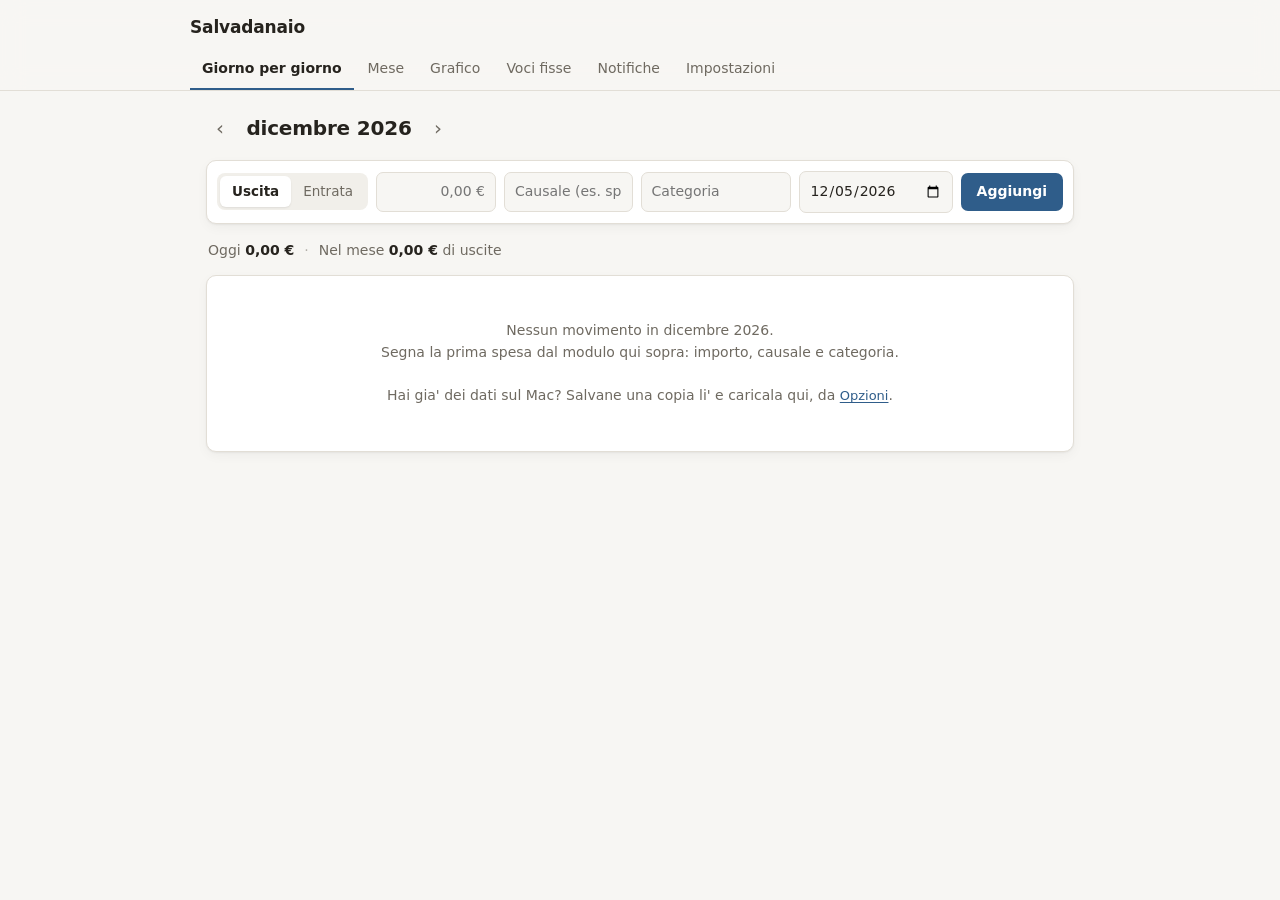
<file: index.html>
<!DOCTYPE html>
<html lang="it">
<head>
<meta charset="utf-8">
<meta name="viewport" content="width=device-width, initial-scale=1">
<title>Salvadanaio</title>
<!-- L'app sta nella cartella public/: questa pagina porta subito li'. -->
<meta http-equiv="refresh" content="0; url=public/">
</head>
<body style="font-family: -apple-system, system-ui, sans-serif; padding: 24px">
<p><a href="public/">Apri il Salvadanaio</a></p>
</body>
</html>
</file>
<file: public/stile.css>
/* Salvadanaio - foglio di stile.
   Stessa famiglia del Taccuino; cambia il colore d'accento, cosi' con le due
   finestre aperte si capisce subito quale delle due stai guardando. */

:root {
  --sfondo: #f7f6f3;
  --superficie: #ffffff;
  --superficie-2: #f1efea;
  --bordo: #e2ded6;
  --testo: #26231e;
  --testo-tenue: #6f6a61;
  --accento: #2f5d8a;
  --accento-tenue: #e5edf5;
  /* Verde e rosso sono riservati ai soldi: avanzati o mancanti. */
  --positivo: #2f7d57;
  --positivo-tenue: #e3f1ea;
  --negativo: #b4462f;
  --negativo-tenue: #fbeae6;
  --barra: #6f8fb0;
  --griglia: #ebe8e2;
  --ombra: 0 1px 2px rgba(0,0,0,.05), 0 4px 12px rgba(0,0,0,.04);
  --raggio: 10px;
  /* Le tre linee del grafico del mese: tre tinte ben distinguibili anche da
     chi confonde i colori (verificate con lo strumento apposito). */
  --serie-uscite: #2a78d6;
  --serie-soglia: #eb6834;
  --serie-entrate: #1baf7a;
  --avviso-soglia: #b5531f;
  --avviso-soglia-tenue: #fcece3;
}

@media (prefers-color-scheme: dark) {
  :root {
    --sfondo: #16171a;
    --superficie: #1e2024;
    --superficie-2: #26292e;
    --bordo: #33373d;
    --testo: #e6e4e0;
    --testo-tenue: #9a968f;
    --accento: #7fa9d4;
    --accento-tenue: #223040;
    --positivo: #5fb98d;
    --positivo-tenue: #1f342a;
    --negativo: #e08370;
    --negativo-tenue: #3a2622;
    --barra: #7f9dbd;
    --griglia: #2a2d32;
    --ombra: 0 1px 2px rgba(0,0,0,.3), 0 4px 12px rgba(0,0,0,.25);
    --serie-uscite: #3987e5;
    --serie-soglia: #d95926;
    --serie-entrate: #199e70;
    --avviso-soglia: #f0976a;
    --avviso-soglia-tenue: #3a2519;
  }
}

* { box-sizing: border-box; }

/* Un elemento nascosto resta nascosto, qualunque "display" abbia sotto. */
[hidden] { display: none !important; }

body {
  margin: 0;
  background: var(--sfondo);
  color: var(--testo);
  font: 15px/1.55 -apple-system, BlinkMacSystemFont, "Segoe UI", system-ui, sans-serif;
  -webkit-font-smoothing: antialiased;
}

.numero { font-variant-numeric: tabular-nums; white-space: nowrap; }
.positivo { color: var(--positivo); }
.negativo { color: var(--negativo); }

/* ---------- testata ---------- */

.testata {
  position: sticky; top: 0; z-index: 20;
  background: color-mix(in srgb, var(--sfondo) 88%, transparent);
  backdrop-filter: blur(12px);
  border-bottom: 1px solid var(--bordo);
  padding: 14px 16px 0;
}

.testata-riga {
  display: flex; align-items: center; gap: 14px;
  max-width: 900px; margin: 0 auto;
}

.marchio { font-size: 17px; font-weight: 650; margin: 0; letter-spacing: -.01em; flex: 1; }

.stato-salvataggio {
  font-size: 12px; color: var(--testo-tenue); min-width: 62px; text-align: right;
  opacity: 0; transition: opacity .25s;
}
.stato-salvataggio.visibile { opacity: 1; }

.schede { display: flex; gap: 2px; max-width: 900px; margin: 10px auto 0; overflow-x: auto; scrollbar-width: none; }
.schede::-webkit-scrollbar { display: none; }

.scheda {
  border: 0; background: none; cursor: pointer;
  padding: 8px 12px; border-radius: 8px 8px 0 0;
  font: inherit; font-size: 14px; color: var(--testo-tenue);
  border-bottom: 2px solid transparent;
  white-space: nowrap;
}
.scheda:hover { color: var(--testo); }
.scheda.attiva { color: var(--testo); font-weight: 600; border-bottom-color: var(--accento); }

/* ---------- struttura ---------- */

main { max-width: 900px; margin: 0 auto; padding: 20px 16px 80px; }

.riquadro {
  background: var(--superficie);
  border: 1px solid var(--bordo);
  border-radius: var(--raggio);
  box-shadow: var(--ombra);
  padding: 16px;
  margin-bottom: 16px;
}

.titolo-riquadro { font-size: 14px; font-weight: 600; margin: 0 0 12px; }
.spiegazione { font-size: 13px; color: var(--testo-tenue); margin: -6px 0 14px; }
.spiegazione.piccola { margin: 12px 0 0; font-size: 12.5px; }

.due-colonne { display: grid; grid-template-columns: 1fr 1.25fr; gap: 16px; align-items: start; }
.due-colonne .riquadro { margin-bottom: 0; }

.vuoto { text-align: center; color: var(--testo-tenue); padding: 28px 12px; font-size: 14px; }

/* ---------- navigatore del mese ---------- */

.navigatore-mese { display: flex; align-items: center; gap: 6px; margin-bottom: 14px; }
.mese-nome { font-size: 20px; font-weight: 650; margin: 0 4px; letter-spacing: -.01em; min-width: 170px; text-align: center; }
.navigatore-mese .bottone-icona { font-size: 20px; padding: 2px 10px; }
.navigatore-mese .bottone-leggero { margin-left: 8px; }

/* ---------- riquadri numerici ---------- */

.riquadri { display: grid; grid-template-columns: repeat(4, 1fr); gap: 12px; margin-bottom: 16px; }

.tessera {
  background: var(--superficie); border: 1px solid var(--bordo);
  border-radius: var(--raggio); box-shadow: var(--ombra);
  padding: 12px 14px;
}
.tessera-etichetta { font-size: 12.5px; color: var(--testo-tenue); }
.tessera-valore { font-size: 22px; font-weight: 650; letter-spacing: -.01em; margin-top: 2px; }
.tessera-nota { font-size: 12px; color: var(--testo-tenue); margin-top: 2px; }
.tessera-nota.positivo { color: var(--positivo); }
.tessera-nota.negativo { color: var(--negativo); }

/* ---------- moduli ---------- */

.aggiunta { display: flex; gap: 8px; padding: 10px; flex-wrap: wrap; align-items: center; }

input, select {
  border: 1px solid var(--bordo); border-radius: 7px;
  padding: 8px 10px; font: inherit; font-size: 14px;
  background: var(--sfondo); color: var(--testo);
}
input:focus, select:focus { outline: 2px solid var(--accento); outline-offset: -1px; }

.campo-importo { width: 120px; text-align: right; font-variant-numeric: tabular-nums; }
.campo-categoria { width: 150px; }
.campo-largo { flex: 1; min-width: 120px; }
.campo-corto { width: 90px; }
.aggiunta.in-modifica { outline: 2px solid var(--accento); outline-offset: -1px; }

.interruttore { display: inline-flex; background: var(--superficie-2); border-radius: 8px; padding: 3px; }
.interruttore input { position: absolute; opacity: 0; pointer-events: none; }
.interruttore span {
  display: block; padding: 5px 12px; border-radius: 6px; cursor: pointer;
  font-size: 13.5px; color: var(--testo-tenue); user-select: none;
}
.interruttore input:checked + span { background: var(--superficie); color: var(--testo); font-weight: 600; box-shadow: 0 1px 2px rgba(0,0,0,.08); }
.interruttore input[value="entrata"]:checked + span { color: var(--positivo); }
.interruttore input:focus-visible + span { outline: 2px solid var(--accento); }

.bottone-primario {
  border: 0; border-radius: 7px; cursor: pointer;
  background: var(--accento); color: #fff;
  padding: 8px 16px; font: inherit; font-size: 14px; font-weight: 550;
}
@media (prefers-color-scheme: dark) { .bottone-primario { color: #10161d; } }
.bottone-primario:hover { filter: brightness(1.08); }

.bottone-leggero {
  border: 1px solid var(--bordo); background: var(--superficie); color: var(--testo);
  border-radius: 7px; padding: 7px 12px; font: inherit; font-size: 13.5px; cursor: pointer;
}
.bottone-leggero:hover { background: var(--superficie-2); }

.bottone-icona {
  border: 0; background: none; cursor: pointer;
  color: var(--testo-tenue); font: inherit; font-size: 12.5px;
  padding: 3px 7px; border-radius: 6px;
}
.bottone-icona:hover { background: var(--superficie-2); color: var(--testo); }
.bottone-icona.pericolo:hover { background: var(--negativo-tenue); color: var(--negativo); }

.riga-modulo { display: flex; gap: 8px; align-items: center; flex-wrap: wrap; }
.etichetta-in-linea { display: inline-flex; align-items: center; gap: 6px; font-size: 15px; }

.modulo-obiettivo { display: grid; grid-template-columns: repeat(auto-fit, minmax(150px, 1fr)); gap: 10px 12px; margin-top: 14px; }
.modulo-obiettivo label { display: flex; flex-direction: column; gap: 4px; font-size: 12.5px; color: var(--testo-tenue); white-space: nowrap; }
.azioni-obiettivo { grid-column: 1 / -1; display: flex; gap: 8px; }

/* ---------- suggerimento stipendio ---------- */

.suggerimento {
  display: flex; align-items: center; gap: 12px; flex-wrap: wrap;
  background: var(--accento-tenue); border-radius: var(--raggio);
  padding: 10px 14px; margin-bottom: 16px; font-size: 14px;
}
.suggerimento span { flex: 1; min-width: 200px; }

/* ---------- uscite per categoria ---------- */

.categoria-riga { display: grid; grid-template-columns: 1fr auto; gap: 2px 10px; margin-bottom: 10px; font-size: 13.5px; }
.categoria-nome { overflow: hidden; text-overflow: ellipsis; white-space: nowrap; }
.categoria-importo { text-align: right; }
.categoria-quota { color: var(--testo-tenue); font-size: 12px; margin-left: 6px; }
.categoria-barra { grid-column: 1 / -1; height: 6px; background: var(--superficie-2); border-radius: 3px; overflow: hidden; }
.categoria-barra div { height: 100%; background: var(--barra); border-radius: 3px; }

/* ---------- elenco movimenti ---------- */

.giorno + .giorno { margin-top: 18px; }
.giorno-testa {
  display: flex; justify-content: space-between; align-items: baseline; gap: 10px; flex-wrap: wrap;
  padding-bottom: 6px; border-bottom: 1px solid var(--bordo); margin-bottom: 2px;
}
.giorno-data { font-size: 12px; font-weight: 600; text-transform: uppercase; letter-spacing: .04em; color: var(--testo-tenue); }
.giorno-totale { font-size: 13px; color: var(--testo-tenue); }
.giorno-totale strong { color: var(--testo); font-weight: 600; }
.giorno-totale .positivo strong { color: var(--positivo); }

.movimento { display: flex; align-items: center; gap: 10px; padding: 6px 0; border-bottom: 1px solid var(--griglia); font-size: 14px; }
.movimento:last-child { border-bottom: 0; }
.movimento-testo { flex: 1; min-width: 0; }
.movimento-causale { overflow: hidden; text-overflow: ellipsis; white-space: nowrap; display: block; }
.movimento.atteso { color: var(--testo-tenue); font-style: italic; }
.movimento.atteso .movimento-importo { font-weight: 400; }
.movimento-categoria { font-size: 12px; color: var(--testo-tenue); }
.movimento-importo { font-weight: 600; }
.movimento .azioni { display: flex; opacity: .35; transition: opacity .15s; }
.movimento:hover .azioni, .movimento:focus-within .azioni { opacity: 1; }

/* ---------- grafico ---------- */

.grafico { position: relative; }
.grafico svg { display: block; width: 100%; height: auto; overflow: visible; }
.grafico .asse { font-size: 11px; fill: var(--testo-tenue); }
.grafico .linea-griglia { stroke: var(--griglia); stroke-width: 1; }
.grafico .linea-zero { stroke: var(--testo-tenue); stroke-width: 1; }
.grafico .barra-pos { fill: var(--positivo); }
.grafico .barra-neg { fill: var(--negativo); }
.grafico .bersaglio { fill: transparent; cursor: default; }
.grafico .colonna:hover .barra-pos, .grafico .colonna:hover .barra-neg { filter: brightness(1.15); }
.grafico .colonna:hover .sfondo-colonna { fill: var(--superficie-2); }
.grafico .sfondo-colonna { fill: transparent; }

.suggerimento-grafico {
  position: fixed; z-index: 40; pointer-events: none;
  background: var(--superficie); border: 1px solid var(--bordo); box-shadow: var(--ombra);
  border-radius: 8px; padding: 8px 10px; font-size: 12.5px; min-width: 170px;
}
.suggerimento-grafico strong { display: block; margin-bottom: 4px; font-size: 13px; }
.suggerimento-grafico .riga { display: flex; justify-content: space-between; gap: 14px; }
.suggerimento-grafico .riga span:first-child { color: var(--testo-tenue); }

/* ---------- tabella ---------- */

.tabella { width: 100%; border-collapse: collapse; font-size: 13.5px; }
.tabella th { text-align: right; font-weight: 600; font-size: 12px; color: var(--testo-tenue); padding: 6px 8px; border-bottom: 1px solid var(--bordo); }
.tabella th:first-child, .tabella td:first-child { text-align: left; white-space: nowrap; }
.tabella td { text-align: right; padding: 7px 8px; border-bottom: 1px solid var(--griglia); }
.tabella tr.corrente td { color: var(--testo-tenue); }
.tabella tr.corrente td:first-child::after { content: " (in corso)"; font-size: 11.5px; }
.tabella tfoot td { font-weight: 600; border-bottom: 0; border-top: 1px solid var(--bordo); }
.tabella-contenitore { overflow-x: auto; }

/* ---------- obiettivo ---------- */

.progresso-barra { height: 12px; background: var(--superficie-2); border-radius: 6px; overflow: hidden; margin: 8px 0 10px; }
.progresso-barra div { height: 100%; background: var(--positivo); border-radius: 6px; min-width: 2px; }
.progresso-righe { margin: 0; padding: 0; list-style: none; font-size: 14px; }
.progresso-righe li { padding: 3px 0; }

/* ---------- avviso ---------- */

.avviso {
  position: fixed; left: 50%; bottom: 24px; transform: translateX(-50%);
  background: var(--negativo); color: #fff;
  padding: 10px 18px; border-radius: 8px; font-size: 14px;
  box-shadow: var(--ombra); z-index: 50; max-width: 90vw;
  pointer-events: none; /* un messaggio non deve coprire i tocchi */
}

@media (max-width: 720px) {
  .riquadri { grid-template-columns: repeat(2, 1fr); }
  .due-colonne { grid-template-columns: 1fr; }
  .campo-importo, .campo-categoria { flex: 1; width: auto; min-width: 110px; }
  .aggiunta .bottone-primario { width: 100%; }
  .mese-nome { min-width: 0; flex: 1; font-size: 18px; }
}

/* ---------- 0.1: riga di sintesi, soglia, titoli ---------- */

.riga-sintesi { display: flex; flex-wrap: wrap; align-items: baseline; gap: 4px 0; margin: 14px 2px; font-size: 14px; color: var(--testo-tenue); }
.riga-sintesi strong { color: var(--testo); }
.separatore { margin: 0 10px; opacity: .5; }
.segnale-soglia, .segnale-soglia strong { color: var(--avviso-soglia); font-weight: 600; }

.riga-titolo { display: flex; justify-content: space-between; align-items: baseline; gap: 10px; flex-wrap: wrap; margin-bottom: 10px; }
.riga-titolo .titolo-riquadro { margin: 0; }
.riga-titolo > .numero { font-size: 14px; }

.barra-soglia { height: 12px; background: var(--superficie-2); border-radius: 6px; overflow: hidden; }
.barra-soglia div { height: 100%; background: var(--serie-uscite); border-radius: 6px; min-width: 2px; }
.barra-soglia.superata div { background: var(--serie-soglia); }
.nota-soglia { margin: 8px 0 0; font-size: 14px; }

.intestazione-vista { display: flex; justify-content: space-between; align-items: center; gap: 10px; margin-bottom: 14px; }
.titolo-vista { font-size: 20px; font-weight: 650; margin: 0; letter-spacing: -.01em; }

.collegamento {
  border: 0; background: none; padding: 0; cursor: pointer;
  font: inherit; font-size: 13px; color: var(--accento); text-decoration: underline; text-underline-offset: 2px;
}

/* ---------- contatore delle notifiche ---------- */

.contatore {
  display: inline-block; min-width: 18px; padding: 0 5px; margin-left: 4px;
  border-radius: 999px; background: var(--serie-soglia); color: #fff;
  font-size: 11px; font-weight: 700; line-height: 18px; text-align: center;
}

/* ---------- avvisi a schermo e notifiche ---------- */

#avvisi-schermo:not(:empty) { margin-bottom: 16px; display: flex; flex-direction: column; gap: 8px; align-items: flex-start; }

.avviso-schermo, .notifica {
  display: flex; gap: 12px; align-items: flex-start; width: 100%;
  border-radius: var(--raggio); padding: 12px 14px;
  border: 1px solid var(--bordo); border-left-width: 4px;
  background: var(--superficie);
}
.avviso-schermo { box-shadow: var(--ombra); align-items: center; }
.avviso-schermo.tipo-soglia { background: var(--avviso-soglia-tenue); border-color: var(--avviso-soglia); }
.avviso-schermo.tipo-rosso { background: var(--negativo-tenue); border-color: var(--negativo); }
.notifica.tipo-soglia { border-left-color: var(--avviso-soglia); }
.notifica.tipo-rosso { border-left-color: var(--negativo); }
.notifica + .notifica { margin-top: 8px; }
.notifica.letta { border-left-color: var(--bordo); opacity: .75; }
.notifica.letta .avviso-icona { color: var(--testo-tenue); }

.avviso-icona { font-size: 18px; line-height: 1.3; width: 20px; text-align: center; flex: none; }
.tipo-soglia .avviso-icona { color: var(--avviso-soglia); }
.tipo-rosso .avviso-icona { color: var(--negativo); }

.avviso-testo { flex: 1; min-width: 0; font-size: 14px; }
.avviso-testo strong { display: block; }

.notifica-corpo { flex: 1; min-width: 0; font-size: 14px; }
.notifica-testa { display: flex; justify-content: space-between; gap: 10px; flex-wrap: wrap; margin-bottom: 2px; }
.notifica-quando { font-size: 12px; color: var(--testo-tenue); }
.notifica-azioni { display: flex; gap: 16px; margin-top: 6px; }

/* ---------- grafico del mese ---------- */

.titolone { margin-bottom: 14px; }
.titolone-frase { font-size: 15px; color: var(--testo-tenue); }
.titolone-numero { font-size: 34px; font-weight: 700; letter-spacing: -.02em; line-height: 1.2; }
.titolone-note { font-size: 13.5px; color: var(--testo-tenue); margin-top: 4px; }
.titolone-note strong { color: var(--testo); }

.grafico .linea-entrate, .grafico .linea-uscite { fill: none; stroke-width: 2; stroke-linejoin: round; stroke-linecap: round; }
.linea-entrate { stroke: var(--serie-entrate); fill: none; stroke-width: 2; }
.linea-uscite { stroke: var(--serie-uscite); fill: none; stroke-width: 2; }
.linea-soglia { stroke: var(--serie-soglia); stroke-width: 2; stroke-dasharray: 6 4; }
.linea-previste { stroke: var(--serie-entrate); stroke-width: 1.5; stroke-dasharray: 2 4; }
.punto-entrate { fill: var(--serie-entrate); stroke: var(--superficie); stroke-width: 2; }
.punto-uscite { fill: var(--serie-uscite); stroke: var(--superficie); stroke-width: 2; }
.punto-superamento { fill: var(--superficie); stroke: var(--serie-soglia); stroke-width: 2.5; }
.area-pos { fill: var(--serie-entrate); opacity: .10; }
.area-neg { fill: var(--negativo); opacity: .14; }
.etichetta-linea { font-size: 12px; font-weight: 600; fill: var(--testo); }
.nota-grafico { font-size: 11.5px; fill: var(--testo-tenue); paint-order: stroke; stroke: var(--superficie); stroke-width: 4px; }
.mirino { stroke: var(--testo-tenue); stroke-width: 1; stroke-dasharray: 3 3; }

.legenda { display: flex; flex-wrap: wrap; gap: 6px 18px; margin-top: 10px; font-size: 12.5px; color: var(--testo-tenue); }
.voce-legenda { display: inline-flex; align-items: center; gap: 6px; }

.grafico .colonna { cursor: pointer; }
.grafico .colonna.scelta .sfondo-colonna { fill: var(--accento-tenue); }
#grafico-andamento { margin-bottom: 14px; }

/* ---------- 0.2: voci fisse e conto del mese ---------- */

.pillola-fissa {
  display: inline-block; vertical-align: 1px; margin-left: 6px;
  border-radius: 999px; padding: 0 7px; font-size: 11px; font-weight: 600;
  background: var(--accento-tenue); color: var(--accento);
}

.in-arrivo { display: flex; flex-wrap: wrap; gap: 4px 14px; margin: -6px 2px 14px; font-size: 13px; color: var(--testo-tenue); }
.in-arrivo:empty { display: none; }
.in-arrivo-titolo { font-weight: 600; }
.in-arrivo-voce .numero { color: var(--testo); }
.in-arrivo-voce .numero.positivo { color: var(--positivo); }

.conto { max-width: 460px; font-size: 14.5px; }
.conto-riga { display: flex; justify-content: space-between; align-items: baseline; gap: 12px; padding: 5px 0; }
.conto-riga > span:first-child { display: flex; flex-direction: column; }
.conto-nota { font-size: 12px; color: var(--testo-tenue); }
.conto-parziale { border-top: 1px solid var(--bordo); font-weight: 600; margin-bottom: 4px; }
.conto-totale { border-top: 2px solid var(--testo); font-weight: 700; font-size: 17px; margin-top: 2px; padding-top: 8px; }
.conto-totale > span:first-child { color: var(--testo); }

.campo-giorno { width: 64px; }
.etichetta-in-linea.piccola { font-size: 13px; color: var(--testo-tenue); }
.campo-da { max-width: 170px; }
.nota-modulo { margin: -8px 2px 16px; }
#form-voce { margin-bottom: 16px; }
.due-colonne.uguali { grid-template-columns: 1fr 1fr; }

.avviso.informazione { background: var(--accento); }
@media (prefers-color-scheme: dark) { .avviso.informazione { color: #10161d; } }

@media (max-width: 720px) {
  .due-colonne.uguali { grid-template-columns: 1fr; }
  .campo-da { max-width: none; flex: 1; }
}
#vista-fisse .due-colonne { margin-top: 12px; }

/* ---------- 0.3: iPhone ---------- */

.scheda .corto { display: none; }

.promemoria-copia {
  display: flex; flex-wrap: wrap; gap: 4px 12px; align-items: baseline;
  margin: 0 2px 14px; font-size: 13.5px; color: var(--avviso-soglia);
}
.promemoria-copia[hidden] { display: none; }

.installa { background: var(--avviso-soglia-tenue); }
.icona-condividi { display: inline-block; vertical-align: -3px; margin: 0 2px; color: var(--accento); }

/* Aperta dalla Home, la pagina arriva sotto l'orologio e sopra la barra in
   basso: le "zone sicure" dicono quanto spazio lasciare. */
.testata { padding-top: calc(14px + env(safe-area-inset-top)); }
main {
  padding-left: calc(16px + env(safe-area-inset-left));
  padding-right: calc(16px + env(safe-area-inset-right));
}

@media (max-width: 720px) {
  /* Un filtro sulla testata farebbe da "cornice" alla barra fissa: la
     barra finirebbe in cima invece che in fondo. Quindi niente sfocatura qui. */
  .testata { backdrop-filter: none; -webkit-backdrop-filter: none; background: var(--sfondo); }

  /* Sul telefono le schede diventano la barra in basso, a portata di pollice. */
  .schede {
    position: fixed; left: 0; right: 0; bottom: 0; z-index: 30;
    margin: 0; gap: 0; overflow: visible;
    background: color-mix(in srgb, var(--superficie) 94%, transparent);
    backdrop-filter: blur(12px); -webkit-backdrop-filter: blur(12px);
    border-top: 1px solid var(--bordo);
    padding: 4px 4px calc(4px + env(safe-area-inset-bottom));
  }
  .scheda {
    flex: 1; min-width: 0; padding: 8px 2px; border-radius: 8px;
    font-size: 12.5px; border-bottom: 0; position: relative;
  }
  .scheda.attiva { background: var(--accento-tenue); color: var(--accento); }
  .scheda .lungo { display: none; }
  .scheda .corto { display: inline; }
  .contatore { position: absolute; top: 1px; right: 4px; margin: 0; min-width: 16px; line-height: 16px; font-size: 10px; padding: 0 4px; }
  .testata { padding-bottom: 10px; }
  main { padding-bottom: calc(96px + env(safe-area-inset-bottom)); }
  .avviso { bottom: calc(76px + env(safe-area-inset-bottom)); }

  /* Sotto i 16px Safari ingrandisce la pagina quando tocchi un campo. */
  input, select, textarea { font-size: 16px; }
  .campo-importo { font-size: 17px; }

  /* Col dito "Modifica" ed "Elimina" devono essere sempre visibili e grandi. */
  .movimento .azioni { opacity: 1; flex-direction: column; gap: 2px; }
  .bottone-icona { padding: 6px 8px; }
}

* { -webkit-tap-highlight-color: transparent; }

/* Sul grafico del mese il dito scorre di lato per leggere i giorni, e
   la pagina scorre solo in verticale. */
#grafico-mese svg { touch-action: pan-y; }
</file>
